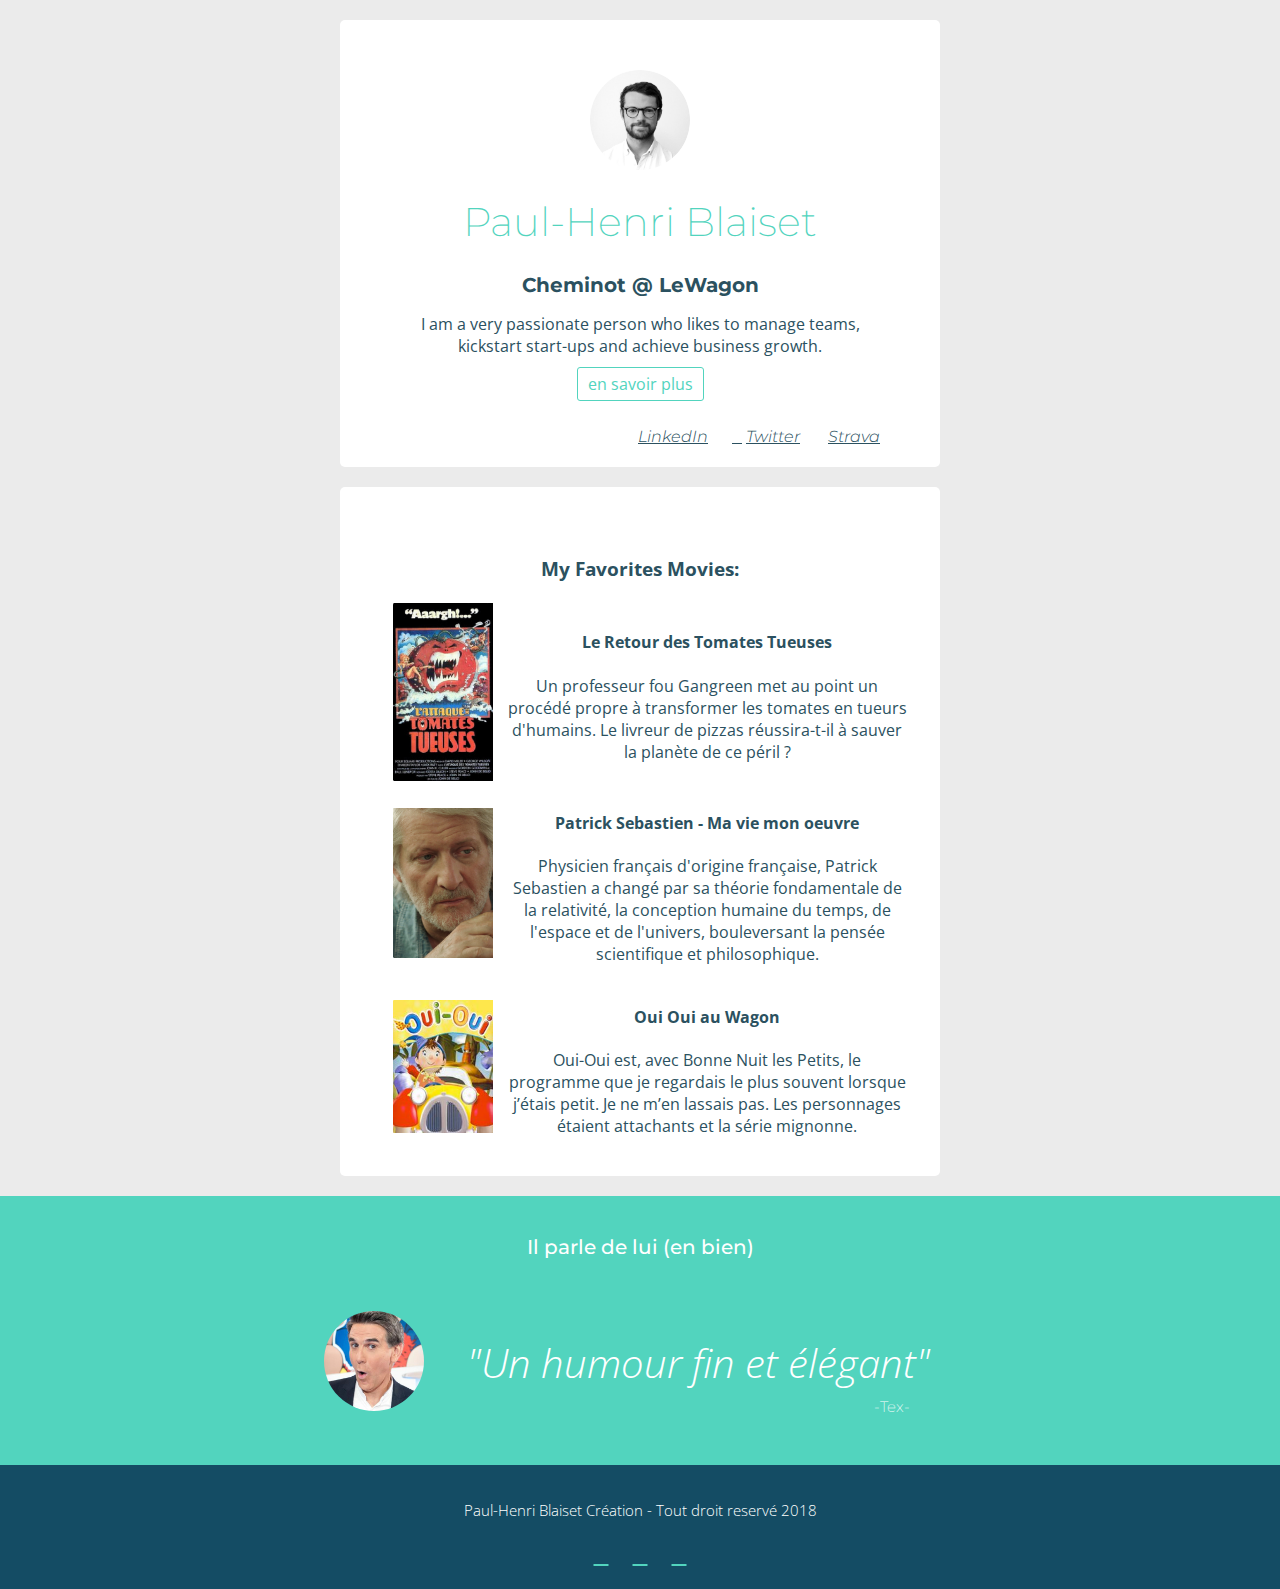
<file: index.html>
<!DOCTYPE html>
<html>
  <head>
    <meta charset="utf-8">
    <link rel="stylesheet" href="css/style.css">
    <meta http-equiv="X-UA-Compatible" content="IE=edge">
    <title> Paul-Henri Blaiset Wagon Profil </title>
    <link rel="stylesheet" href="https://maxcdn.bootstrapcdn.com/font-awesome/4.1.0/css/font-awesome.min.css">
    <link rel="stylesheet" href="https://use.fontawesome.com/releases/v5.0.10/css/all.css" integrity="sha384-+d0P83n9kaQMCwj8F4RJB66tzIwOKmrdb46+porD/OvrJ+37WqIM7UoBtwHO6Nlg" crossorigin="anonymous">
    <link href="https://fonts.googleapis.com/css?family=Open+Sans:300,300i,400,700|Montserrat:200,300,400,700|Roboto:300,400,700" rel="stylesheet">
  </head>


  <body>
    <div class="wrapper">
    <div class="box_blanche">
      <div id="profil-picture">
      </div>
      <h1> Paul-Henri Blaiset </h1>
      <h2> Cheminot @ LeWagon </h2>
      <p>I am a very passionate person who likes to manage teams, kickstart start-ups and achieve business growth.
      </p>
      <a href="#" id="btn_savoir_plus">en savoir plus</a>
        <ul class="social_link">
        <li> <a href=https://www.linkedin.com/in/paul-henri-blaiset/" "><i class="fab fa-linkedin-in" aria-hidden="true"> <span>LinkedIn</span></i></a></li>
        <li> <a href="https://twitter.com/PHBlaiset"><i class="fab fa-twitter" aria-hidden="true"><span>Twitter</span></i></a></li>
        <li> <a href="https://www.strava.com/athletes/15512005"><i class="fab fa-strava" aria-hidden="true"><span>Strava</span></i></a></li>

    </div>


    <div class="box_blanche" id="film">
      <h3>My Favorites Movies:</h3>
      <table>
        <tr>
          <td>
            <a href="http://www.allocine.fr/film/fichefilm_gen_cfilm=41129.html"><img src="images/tomates-tueuses.jpg" alt="Retour_des_tomates_tueuses" class="movie_image"> </a> </td>
          <td>
            <h4>Le Retour des Tomates Tueuses</h4>
            <p>Un professeur fou Gangreen met au point un procédé propre à transformer les tomates en tueurs d'humains. Le livreur de pizzas réussira-t-il à sauver la planète de ce péril ?</p>
          </td>
        </tr>
        <tr>
          <td>
            <a href="http://www.allocine.fr/personne/fichepersonne_gen_cpersonne=102.html"><img src="images/patrick-sebastien.jpg" alt="Retour_des_tomates_tueuses" class="movie_image"> </a> </td>
          <td>
            <h4> Patrick Sebastien - Ma vie mon oeuvre</h4>
            <p>Physicien français d'origine française,  Patrick Sebastien a changé par sa théorie fondamentale de la relativité, la conception humaine du temps, de l'espace et de l'univers, bouleversant la pensée scientifique et philosophique.</p>
          </td>
        </tr>
        <tr>
          <td>
            <img href="http://www.allocine.fr/series/ficheserie_gen_cserie=4661.html" src="images/oui_oui.jpg" alt="oui_oui" class="movie_image">
          </td>
          <td>
            <h4>Oui Oui au Wagon</h4>
            <p>Oui-Oui est, avec Bonne Nuit les Petits, le programme que je regardais le plus souvent lorsque j’étais petit. Je ne m’en lassais pas. Les personnages étaient attachants et la série mignonne. </p>
          </td>
        </tr>
      </table>
    </div>
  </div>

    <div class="reassurance">
      <h5>Il parle de lui (en bien) </h5>
      <table>
        <tr>
          <td>
            <img src="images/tex_lol.jpeg" alt="tex_temoignage" id="image_temoignage">
          <td/>
          <td>
            <div class="temoignage">
            <p>"Un humour fin et élégant"</p>
            <span> -Tex- </span>
            </div>
          <td>
        <tr>
      </table>
    </div>

    <div id="footer">
      <p>Paul-Henri Blaiset Création - Tout droit reservé 2018</p>
      <ul>
        <li><a href="https://github.com/paulblaiset"><i class="fab fa-github"></i></a></li>
        <li><a href="https://github.com/paulblaiset"><i class="fab fa-spotify"></i></a></li>
        <li><a href="https://github.com/paulblaiset"><i class="fab fa-youtube"></i></a></li>
      </ul>
    </div>



  </body>

</html>
</file>
<file: css/style.css>
body{
  background-color: rgba(235,235,235) !important;
  color: #2B5160;
  font-size: 16px;
  font-family: 'Open Sans', sans-serif;
  margin: auto ;
}

h1{
  font-family: 'Montserrat', sans-serif;

  color: #52D4BE;
  font-weight:  200;
  font-size: 40px;

}
h2 {
  font-family: 'Montserrat', sans-serif;
  color: #2B5160;
  font-weight: 700;
  font-size: 20px;
}
a {
  color: #2B5160;
}
a:hover {
  text-decoration: none;
  color: #6EB3F2;

}

ul {
  margin: 0;
  padding: 0;
}

.social_link .fab span{
font-family: 'Montserrat', sans-serif;
padding-left: 4px;
}


li {
font-size: 15spx;
font-family: 'Open Sans', sans-serif;
font-weight: 300;
display: inline;
list-style: none; /* pour enlever les puces sur IE7 */
margin: 10px;
align-content: center
}

/* Custom design */

#btn_savoir_plus {

    background-color: white;
    color: #52D4BE;
    padding: 5px 10px;
    border: 1px solid #52D4BE;
    border-radius: 3px;
    text-decoration: none;

}


#btn_savoir_plus:hover{

    background-color: #52D4BE;
    color: white;
    padding: 5px 10px;
    border: 1px solid #52D4BE;
    border-radius: 3px;
    text-decoration: none;

}



.wrapper {
  width:600px;
  margin: 0px auto;
}

#profil-picture {
  background : url(../images/PHB_NB_Rond.jpg) no-repeat center center;
  margin: 0 auto;
  background-size: cover;
  height : 100px;
  width: 100px;
  border-radius: 50%
}


#profil-picture:hover {
  background : url(../images/PHB_LOL.jpg) no-repeat center center;
  margin: 0 auto;
  background-size: cover;
  height : 100px;
  width : 100px;
  border-radius: 50%
}


.movie_image {
  width: 100px;
  border-radius: 1%;
  padding-right: 10px;
}


#film p{
  width: 400px;
}

#image_temoignage {
  height : 100px;
  width: 100px;
  border-radius: 50%;
}

.box_blanche {
  background-color: white;
  margin: 20px auto 20px auto;
  padding: 50px 50px 20px 50px;
  text-align: center;
  border-radius:5px;
}

.temoignage {
  position:relative;
}

.temoignage span {
  position: absolute;
  right: 48px;
  top: 62px;
}


.box_blanche .social_link {
  padding-top: 30px;
  align-content: right;
  text-align:right;
  padding-right: -40px
  margin: auto 0px auto auto ;
}


.reassurance {
  font-family: 'Montserrat', sans-serif;
  color: white;
  font-size: 40px
  font-weight:  700;
  background: #52D4BE;
  padding-top: 5px;
  text-align:center;
  margin: 0px auto;

}


.reassurance table {
  width: 650px;
  padding-top:0px;
  padding-bottom:30px;
  margin: 20px auto 0px auto;
}

.reassurance h5 {
  font-size: 20px;
  font-weight: 500;

}

.reassurance p {
  font-size: 40px;
  font-style: italic;
  font-weight: 300;
  font-family: 'Open Sans';
}

.reassurance span {
  text-align: right;
  font-size: 15px;
  font-weight: 200;
  font-family: 'Montserrat';
}


#footer {
  background: #144C64;
  padding:20px;
  font-family: 'Open Sans';
  font-weight: 300;
  color : white;
  text-align:center;
  color
  margin-bottom: 40px;
}


#footer a {
  color : #52D4BE;
  font-size: 25px;
}

#footer p {
  color : white;
  font-size: 15px;
}

#footer a:hover {
  color : white ;
}
</file>
